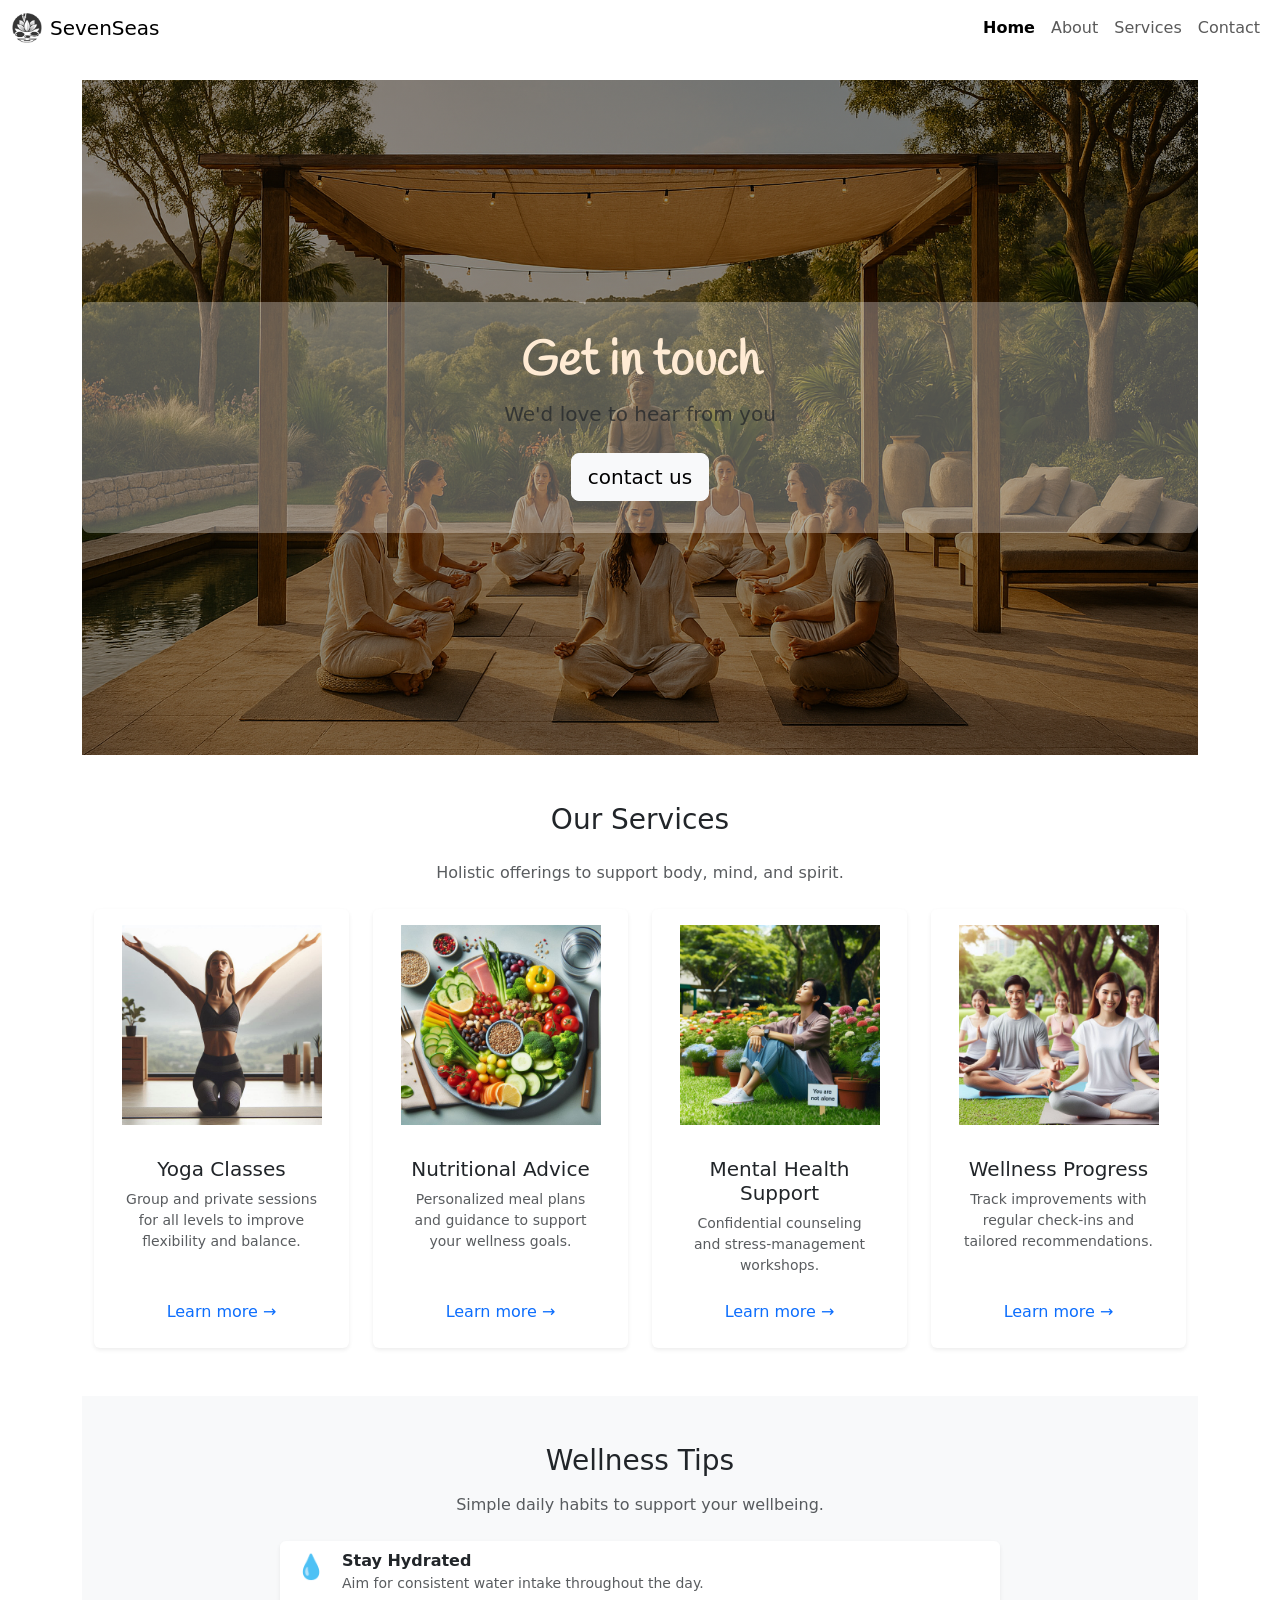
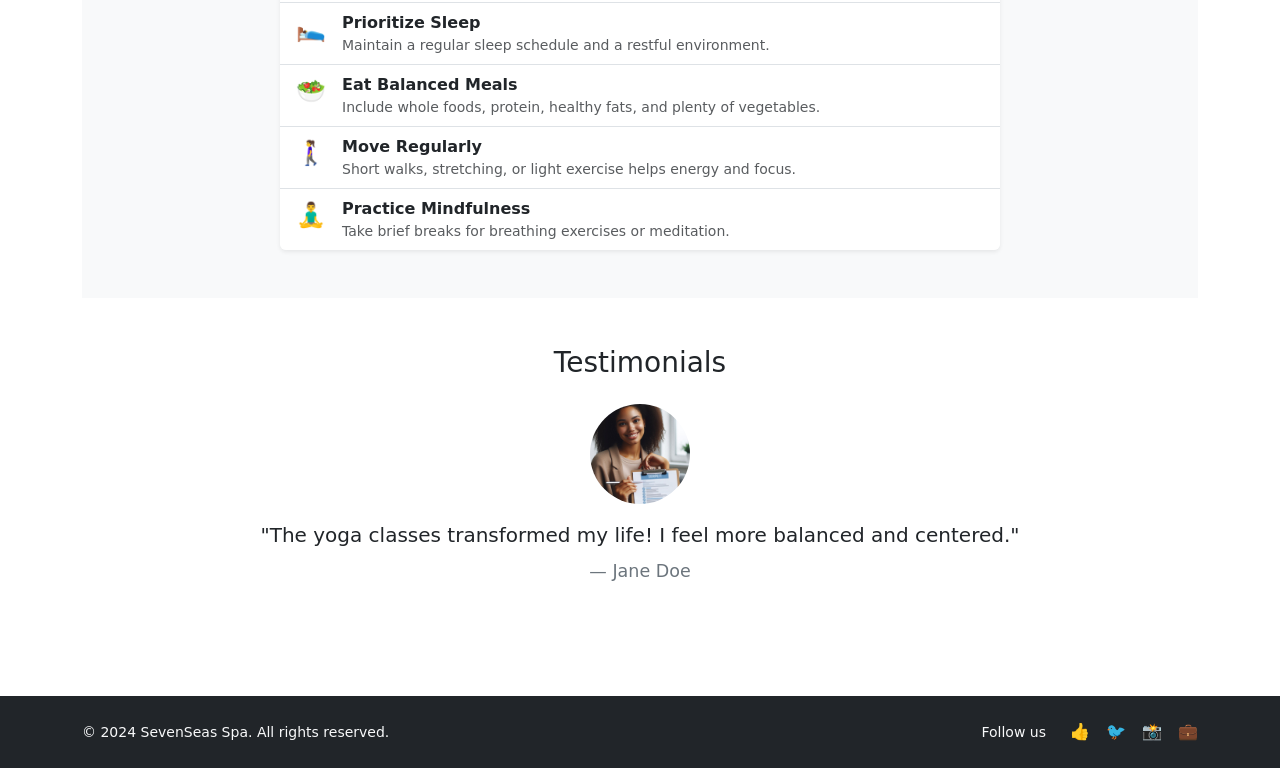
<file: index.html>
<!DOCTYPE html>
<html lang="en">

<head>
    <meta charset="UTF-8">
    <meta name="viewport" content="width=device-width, initial-scale=1.0">
    <title>SevenSeas Spa</title>
    <!-- Bootstrap css -->
    <link href="https://cdn.jsdelivr.net/npm/bootstrap@5.3.8/dist/css/bootstrap.min.css" rel="stylesheet"
        integrity="sha384-sRIl4kxILFvY47J16cr9ZwB07vP4J8+LH7qKQnuqkuIAvNWLzeN8tE5YBujZqJLB" crossorigin="anonymous">

    <!-- Google Font: Handlee -->
    <link href="https://fonts.googleapis.com/css2?family=Handlee&display=swap" rel="stylesheet">

    <!-- Css Style sheet -->
    <link rel="stylesheet" href="./assets/css/styles.css">

</head>

<body>
    <!-- Bootstrap 5 Navbar -->
    <nav class="navbar navbar-expand-lg navbar-light bg-white">
        <div class="container-fluid">
            <a class="navbar-brand d-flex align-items-center" href="#">
                <img src="./assets/images/spa-logo.png" alt="SevenSeas logo" width="30" height="30"
                    class="d-inline-block align-text-top me-2">
                SevenSeas
            </a>
            <button class="navbar-toggler" type="button" data-bs-toggle="collapse" data-bs-target="#mainNavbar"
                aria-controls="mainNavbar" aria-expanded="false" aria-label="Toggle navigation">
                <span class="navbar-toggler-icon"></span>
            </button>

            <div class="collapse navbar-collapse" id="mainNavbar">
                <ul class="navbar-nav ms-auto mb-2 mb-lg-0">
                    <li class="nav-item">
                        <a class="nav-link active" aria-current="page" href="index.html">Home</a>
                    </li>
                    <li class="nav-item">
                        <a class="nav-link" href="#about">About</a>
                    </li>
                    <li class="nav-item">
                        <a class="nav-link" href="services.html">Services</a>
                    </li>
                    <li class="nav-item">
                        <a class="nav-link" href="contact.html">Contact</a>
                    </li>
                </ul>
            </div>
        </div>
    </nav>

    <!-- Hero page sections -->
    <main class="container mt-4">
        <section class="hero d-flex align-items-center justify-content-center text-center" style="min-height:75vh;">
            <div class="w-100">
            <h1 class="display-5 fw-bold">Get in touch</h1>
            <p class="lead mb-4 text-muted">We'd love to hear from you</p>
            <a href="#services" class="btn btn-light btn-lg">contact us</a>
            </div>
        </section>

        <!-- Our Services -->
        <section id="services" class="py-5">
            <div class="container">
                <h2 class="h3 text-center mb-4">Our Services</h2>
                <p class="text-center text-muted mb-4">Holistic offerings to support body, mind, and spirit.</p>

                <div class="row row-cols-1 row-cols-md-2 row-cols-lg-4 g-4">
                    <div class="col">
                        <div class="card h-100 shadow-sm border-0 text-center p-3">
                            <div class="fs-1 mb-3"><img src="./assets/images/yoga.png" width="auto" height="200px"></div>
                            <div class="card-body">
                                <h3 class="h5 card-title">Yoga Classes</h3>
                                <p class="card-text text-muted small">Group and private sessions for all levels to improve flexibility and balance.</p>
                            </div>
                            <div class="card-footer bg-transparent border-0">
                                <a href="#" class="stretched-link text-decoration-none">Learn more →</a>
                            </div>
                        </div>
                    </div>

                    <div class="col">
                        <div class="card h-100 shadow-sm border-0 text-center p-3">
                            <div class="fs-1 mb-3"><img src="./assets/images/nutrition.png" width="auto" height="200px"></div>
                            <div class="card-body">
                                <h3 class="h5 card-title">Nutritional Advice</h3>
                                <p class="card-text text-muted small">Personalized meal plans and guidance to support your wellness goals.</p>
                            </div>
                            <div class="card-footer bg-transparent border-0">
                                <a href="#" class="stretched-link text-decoration-none">Learn more →</a>
                            </div>
                        </div>
                    </div>

                    <div class="col">
                        <div class="card h-100 shadow-sm border-0 text-center p-3">
                            <div class="fs-1 mb-3"><img src="./assets/images/mental_health.png" width="auto" height="200px"></div>
                            <div class="card-body">
                                <h3 class="h5 card-title">Mental Health Support</h3>
                                <p class="card-text text-muted small">Confidential counseling and stress-management workshops.</p>
                            </div>
                            <div class="card-footer bg-transparent border-0">
                                <a href="#" class="stretched-link text-decoration-none">Learn more →</a>
                            </div>
                        </div>
                    </div>

                    <div class="col">
                        <div class="card h-100 shadow-sm border-0 text-center p-3">
                            <div class="fs-1 mb-3"><img src="./assets/images/wellness.png" width="auto" height="200px"></div>
                            <div class="card-body">
                                <h3 class="h5 card-title">Wellness Progress</h3>
                                <p class="card-text text-muted small">Track improvements with regular check-ins and tailored recommendations.</p>
                            </div>
                            <div class="card-footer bg-transparent border-0">
                                <a href="#" class="stretched-link text-decoration-none">Learn more →</a>
                            </div>
                        </div>
                    </div>
                </div>
            </div>
        </section>

        <!-- Wellness Tips -->
        <section id="wellness-tips" class="py-5 bg-light">
            <div class="container">
                <div class="row">
                    <div class="col-12 col-md-10 offset-md-1 col-lg-8 offset-lg-2">
                        <h2 class="h3 text-center mb-3">Wellness Tips</h2>
                        <p class="text-center text-muted mb-4">Simple daily habits to support your wellbeing.</p>

                        <ul class="list-group list-group-flush shadow-sm rounded">
                            <li class="list-group-item d-flex align-items-start">
                                <span class="me-3 fs-4">💧</span>
                                <div>
                                    <strong>Stay Hydrated</strong>
                                    <div class="small text-muted">Aim for consistent water intake throughout the day.</div>
                                </div>
                            </li>

                            <li class="list-group-item d-flex align-items-start">
                                <span class="me-3 fs-4">🛌</span>
                                <div>
                                    <strong>Prioritize Sleep</strong>
                                    <div class="small text-muted">Maintain a regular sleep schedule and a restful environment.</div>
                                </div>
                            </li>

                            <li class="list-group-item d-flex align-items-start">
                                <span class="me-3 fs-4">🥗</span>
                                <div>
                                    <strong>Eat Balanced Meals</strong>
                                    <div class="small text-muted">Include whole foods, protein, healthy fats, and plenty of vegetables.</div>
                                </div>
                            </li>

                            <li class="list-group-item d-flex align-items-start">
                                <span class="me-3 fs-4">🚶‍♀️</span>
                                <div>
                                    <strong>Move Regularly</strong>
                                    <div class="small text-muted">Short walks, stretching, or light exercise helps energy and focus.</div>
                                </div>
                            </li>

                            <li class="list-group-item d-flex align-items-start">
                                <span class="me-3 fs-4">🧘‍♂️</span>
                                <div>
                                    <strong>Practice Mindfulness</strong>
                                    <div class="small text-muted">Take brief breaks for breathing exercises or meditation.</div>
                                </div>
                            </li>
                        </ul>

                    </div>
                </div>
            </div>
        </section>

        <!-- Testimonials -->
        <section id="testimonials" class="py-5">
            <div class="container">
                <h2 class="h3 text-center mb-4">Testimonials</h2>
                <div id="testimonialCarousel" class="carousel slide" data-bs-ride="carousel">
                    <div class="carousel-inner">
                        <div class="carousel-item active text-center">
                            <img src="./assets/images/emily_johnson.png" class="rounded-circle mb-3" alt="Testimonial 1" width="100" height="100">
                            <blockquote class="blockquote">
                                <p class="mb-0">"The yoga classes transformed my life! I feel more balanced and centered."</p>
                                <footer class="blockquote-footer mt-2">Jane Doe</footer>
                            </blockquote>
                        </div>
                        <div class="carousel-item text-center">
                            <img src="./assets/images/jane_smith.png" class="rounded-circle mb-3" alt="Testimonial 2" width="100" height="100">
                            <blockquote class="blockquote">
                                <p class="mb-0">"The nutritional advice helped me make better choices and feel great!"</p>
                                <footer class="blockquote-footer mt-2">John Smith</footer>
                            </blockquote>
                        </div>
                        <div class="carousel-item text-center">
                            <img src="./assets/images/john_doe.png" class="rounded-circle mb-3" alt="Testimonial 3" width="100" height="100">
                            <blockquote class="blockquote">
                                <p class="mb-0">"I found the mental health support invaluable during tough times."</p>
                                <footer class="blockquote-footer mt-2">Emily Johnson</footer>
                            </blockquote>
                        </div>
                    </div>
                    <button class="carousel-control-prev" type="button" data-bs-target="#testimonialCarousel" data-bs-slide="prev">
                        <span class="carousel-control-prev-icon" aria-hidden="true"></span>
                        <span class="visually-hidden">Previous</span>
                    </button>
                    <button class="carousel-control-next" type="button" data-bs-target="#testimonialCarousel" data-bs-slide="next">
                        <span class="carousel-control-next-icon" aria-hidden="true"></span>
                        <span class="visually-hidden">Next</span>
                    </button>
                </div>
            </div>
        </section>

    </main>

    <footer class="bg-dark text-light py-4 mt-5">
        <div class="container">
            <div class="d-flex align-items-center justify-content-between">
                <small>&copy; 2024 SevenSeas Spa. All rights reserved.</small>
                <div class="d-flex align-items-center gap-3">
                    <small class="me-2">Follow us</small>
                    <a href="#" class="text-light text-decoration-none" aria-label="SevenSeas on Facebook">👍 <span class="visually-hidden">Facebook</span></a>
                    <a href="#" class="text-light text-decoration-none" aria-label="SevenSeas on Twitter">🐦 <span class="visually-hidden">Twitter</span></a>
                    <a href="#" class="text-light text-decoration-none" aria-label="SevenSeas on Instagram">📸 <span class="visually-hidden">Instagram</span></a>
                    <a href="#" class="text-light text-decoration-none" aria-label="SevenSeas on LinkedIn">💼 <span class="visually-hidden">LinkedIn</span></a>
                </div>
            </div>
        </div>
    </footer>

    <!-- Bootstrap JS -->
    <script src="https://cdn.jsdelivr.net/npm/bootstrap@5.3.8/dist/js/bootstrap.bundle.min.js"
        integrity="sha384-FKyoEForCGlyvwx9Hj09JcYn3nv7wiPVlz7YYwJrWVcXK/BmnVDxM+D2scQbITxI"
        crossorigin="anonymous"></script>
</body>

</html>
</file>
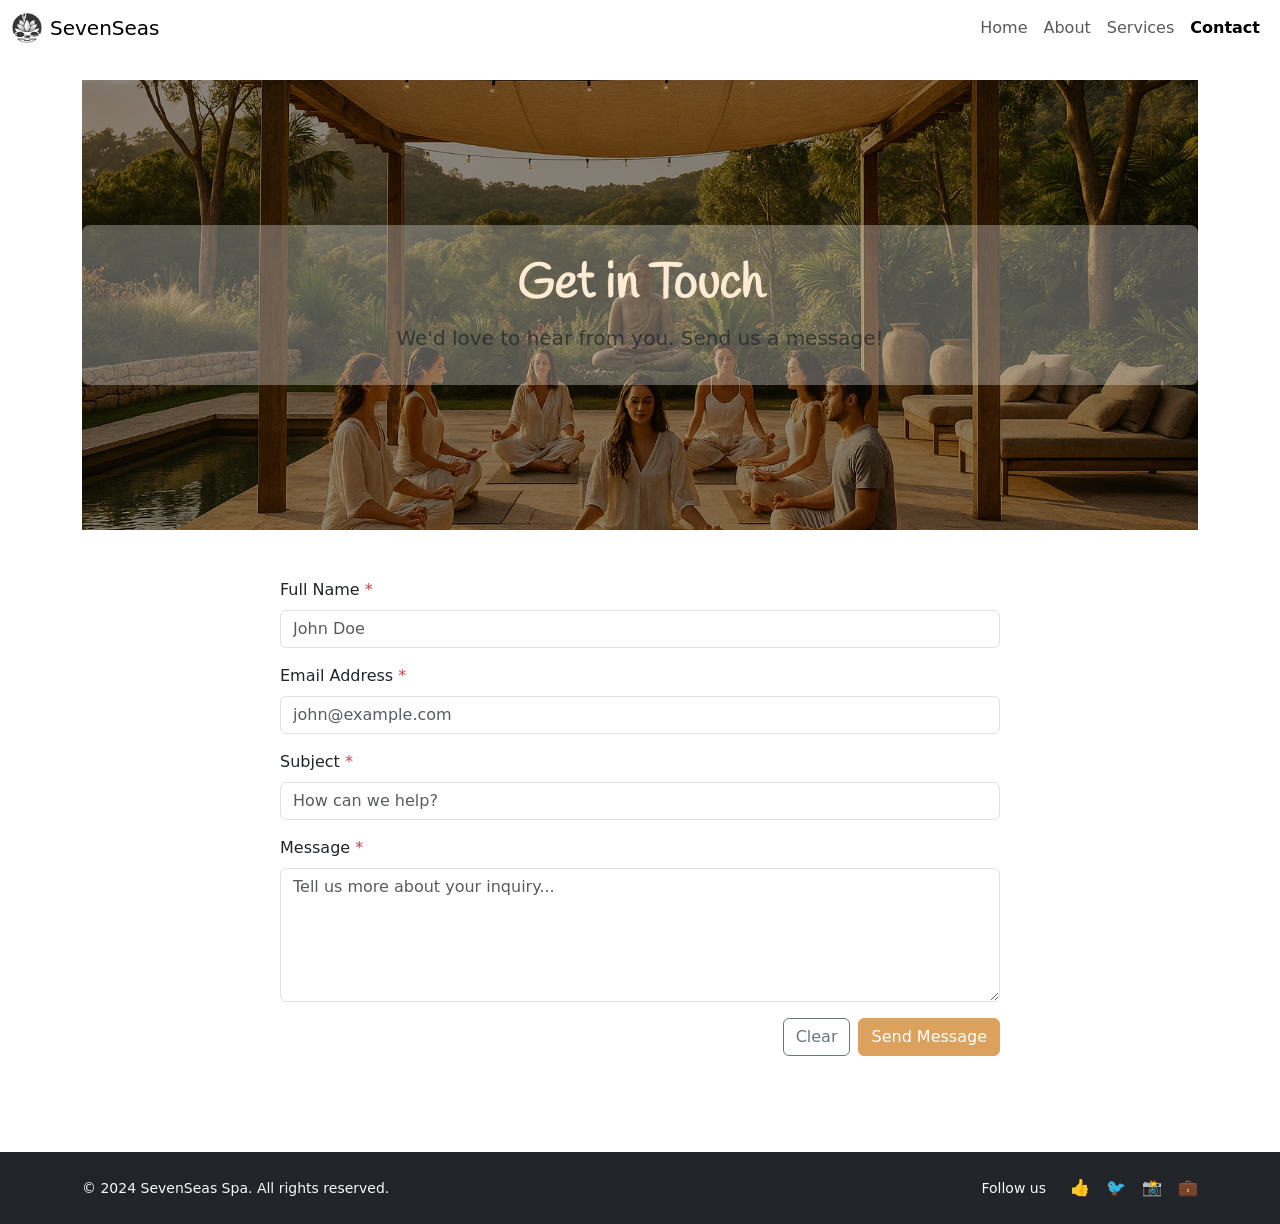
<file: contact.html>
<!DOCTYPE html>
<html lang="en">

<head>
    <meta charset="UTF-8">
    <meta name="viewport" content="width=device-width, initial-scale=1.0">
    <title>Contact - SevenSeas Spa</title>
    <!-- Bootstrap css -->
    <link href="https://cdn.jsdelivr.net/npm/bootstrap@5.3.8/dist/css/bootstrap.min.css" rel="stylesheet"
        integrity="sha384-sRIl4kxILFvY47J16cr9ZwB07vP4J8+LH7qKQnuqkuIAvNWLzeN8tE5YBujZqJLB" crossorigin="anonymous">

    <!-- Google Font: Handlee -->
    <link href="https://fonts.googleapis.com/css2?family=Handlee&display=swap" rel="stylesheet">

    <!-- Css Style sheet -->
    <link rel="stylesheet" href="./assets/css/styles.css">

    <style>
        .hero {
            color: #FFEBD4;
        }

        .hero h1 {
            font-family: 'Handlee', cursive;
        }

        .form-control:focus,
        .form-select:focus {
            border-color: #dda15e;
            box-shadow: 0 0 0 0.2rem rgba(221, 161, 94, 0.25);
        }

        .btn-submit {
            background-color: #dda15e;
            border-color: #dda15e;
        }

        .btn-submit:hover {
            background-color: #c89555;
            border-color: #c89555;
        }

        .alert-success {
            display: none;
        }

        .alert-success.show {
            display: block;
        }
    </style>

</head>

<body>
    <!-- Bootstrap 5 Navbar -->
    <nav class="navbar navbar-expand-lg navbar-light bg-white">
        <div class="container-fluid">
            <a class="navbar-brand d-flex align-items-center" href="index.html">
                <img src="./assets/images/spa-logo.png" alt="SevenSeas logo" width="30" height="30"
                    class="d-inline-block align-text-top me-2">
                SevenSeas
            </a>
            <button class="navbar-toggler" type="button" data-bs-toggle="collapse" data-bs-target="#mainNavbar"
                aria-controls="mainNavbar" aria-expanded="false" aria-label="Toggle navigation">
                <span class="navbar-toggler-icon"></span>
            </button>

            <div class="collapse navbar-collapse" id="mainNavbar">
                <ul class="navbar-nav ms-auto mb-2 mb-lg-0">
                    <li class="nav-item">
                        <a class="nav-link" href="index.html">Home</a>
                    </li>
                    <li class="nav-item">
                        <a class="nav-link" href="about.html">About</a>
                    </li>
                    <li class="nav-item">
                        <a class="nav-link" href="index.html#services">Services</a>
                    </li>
                    <li class="nav-item">
                        <a class="nav-link active" aria-current="page" href="contact.html">Contact</a>
                    </li>
                </ul>
            </div>
        </div>
    </nav>

    <!-- Main Content -->
    <main class="container mt-4">
        <!-- Hero Section -->
        <section class="hero d-flex align-items-center justify-content-center text-center" style="min-height:50vh;">
            <div class="w-100">
                <h1 class="display-5 fw-bold">Get in Touch</h1>
                <p class="lead mb-0 text-muted">We'd love to hear from you. Send us a message!</p>
            </div>
        </section>

        <!-- Contact Form Section -->
        <section id="contact-form" class="py-5">
            <div class="container">
                <div class="row">
                    <div class="col-12 col-md-10 offset-md-1 col-lg-8 offset-lg-2">
                        <!-- Success Message -->
                        <div id="successAlert" class="alert alert-success alert-dismissible fade" role="alert">
                            <strong>Thank you!</strong> Your message has been sent successfully. We'll get back to you soon.
                            <button type="button" class="btn-close" data-bs-dismiss="alert" aria-label="Close"></button>
                        </div>

                        <!-- Contact Form -->
                        <form id="contactForm" novalidate>
                            <div class="mb-3">
                                <label for="name" class="form-label">Full Name <span class="text-danger">*</span></label>
                                <input type="text" class="form-control" id="name" name="name" placeholder="John Doe" required>
                                <div class="invalid-feedback">
                                    Please provide a valid name.
                                </div>
                            </div>

                            <div class="mb-3">
                                <label for="email" class="form-label">Email Address <span class="text-danger">*</span></label>
                                <input type="email" class="form-control" id="email" name="email" placeholder="john@example.com" required>
                                <div class="invalid-feedback">
                                    Please provide a valid email address.
                                </div>
                            </div>

                            <div class="mb-3">
                                <label for="subject" class="form-label">Subject <span class="text-danger">*</span></label>
                                <input type="text" class="form-control" id="subject" name="subject" placeholder="How can we help?" required>
                                <div class="invalid-feedback">
                                    Please provide a subject.
                                </div>
                            </div>

                            <div class="mb-3">
                                <label for="message" class="form-label">Message <span class="text-danger">*</span></label>
                                <textarea class="form-control" id="message" name="message" rows="5" placeholder="Tell us more about your inquiry..." required></textarea>
                                <div class="invalid-feedback">
                                    Please provide a message.
                                </div>
                            </div>

                            <div class="d-grid gap-2 d-md-flex justify-content-md-end">
                                <button type="reset" class="btn btn-outline-secondary">Clear</button>
                                <button type="submit" class="btn btn-submit text-white">Send Message</button>
                            </div>
                        </form>

                    </div>
                </div>
            </div>
        </section>

    </main>

    <footer class="bg-dark text-light py-4 mt-5">
        <div class="container">
            <div class="d-flex align-items-center justify-content-between">
                <small>&copy; 2024 SevenSeas Spa. All rights reserved.</small>
                <div class="d-flex align-items-center gap-3">
                    <small class="me-2">Follow us</small>
                    <a href="#" class="text-light text-decoration-none" aria-label="SevenSeas on Facebook">👍 <span class="visually-hidden">Facebook</span></a>
                    <a href="#" class="text-light text-decoration-none" aria-label="SevenSeas on Twitter">🐦 <span class="visually-hidden">Twitter</span></a>
                    <a href="#" class="text-light text-decoration-none" aria-label="SevenSeas on Instagram">📸 <span class="visually-hidden">Instagram</span></a>
                    <a href="#" class="text-light text-decoration-none" aria-label="SevenSeas on LinkedIn">💼 <span class="visually-hidden">LinkedIn</span></a>
                </div>
            </div>
        </div>
    </footer>

    <!-- Bootstrap JS -->
    <script src="https://cdn.jsdelivr.net/npm/bootstrap@5.3.8/dist/js/bootstrap.bundle.min.js"
        integrity="sha384-FKyoEForCGlyvwx9Hj09JcYn3nv7wiPVlz7YYwJrWVcXK/BmnVDxM+D2scQbITxI"
        crossorigin="anonymous"></script>

    <!-- Form Validation & Submission Script -->
    <script>
        const contactForm = document.getElementById('contactForm');
        const successAlert = document.getElementById('successAlert');

        contactForm.addEventListener('submit', function (event) {
            // Validate form
            if (!contactForm.checkValidity()) {
                event.preventDefault();
                event.stopPropagation();
            } else {
                event.preventDefault();
                
                // Show success message
                successAlert.classList.add('show');
                
                // Reset form
                contactForm.reset();
                
                // Remove validation classes
                contactForm.classList.remove('was-validated');
                
                // Hide success message after 5 seconds
                setTimeout(() => {
                    successAlert.classList.remove('show');
                }, 5000);
                
                // Scroll to top
                window.scrollTo({ top: 0, behavior: 'smooth' });
            }

            contactForm.classList.add('was-validated');
        });
    </script>
</body>

</html>
</file>
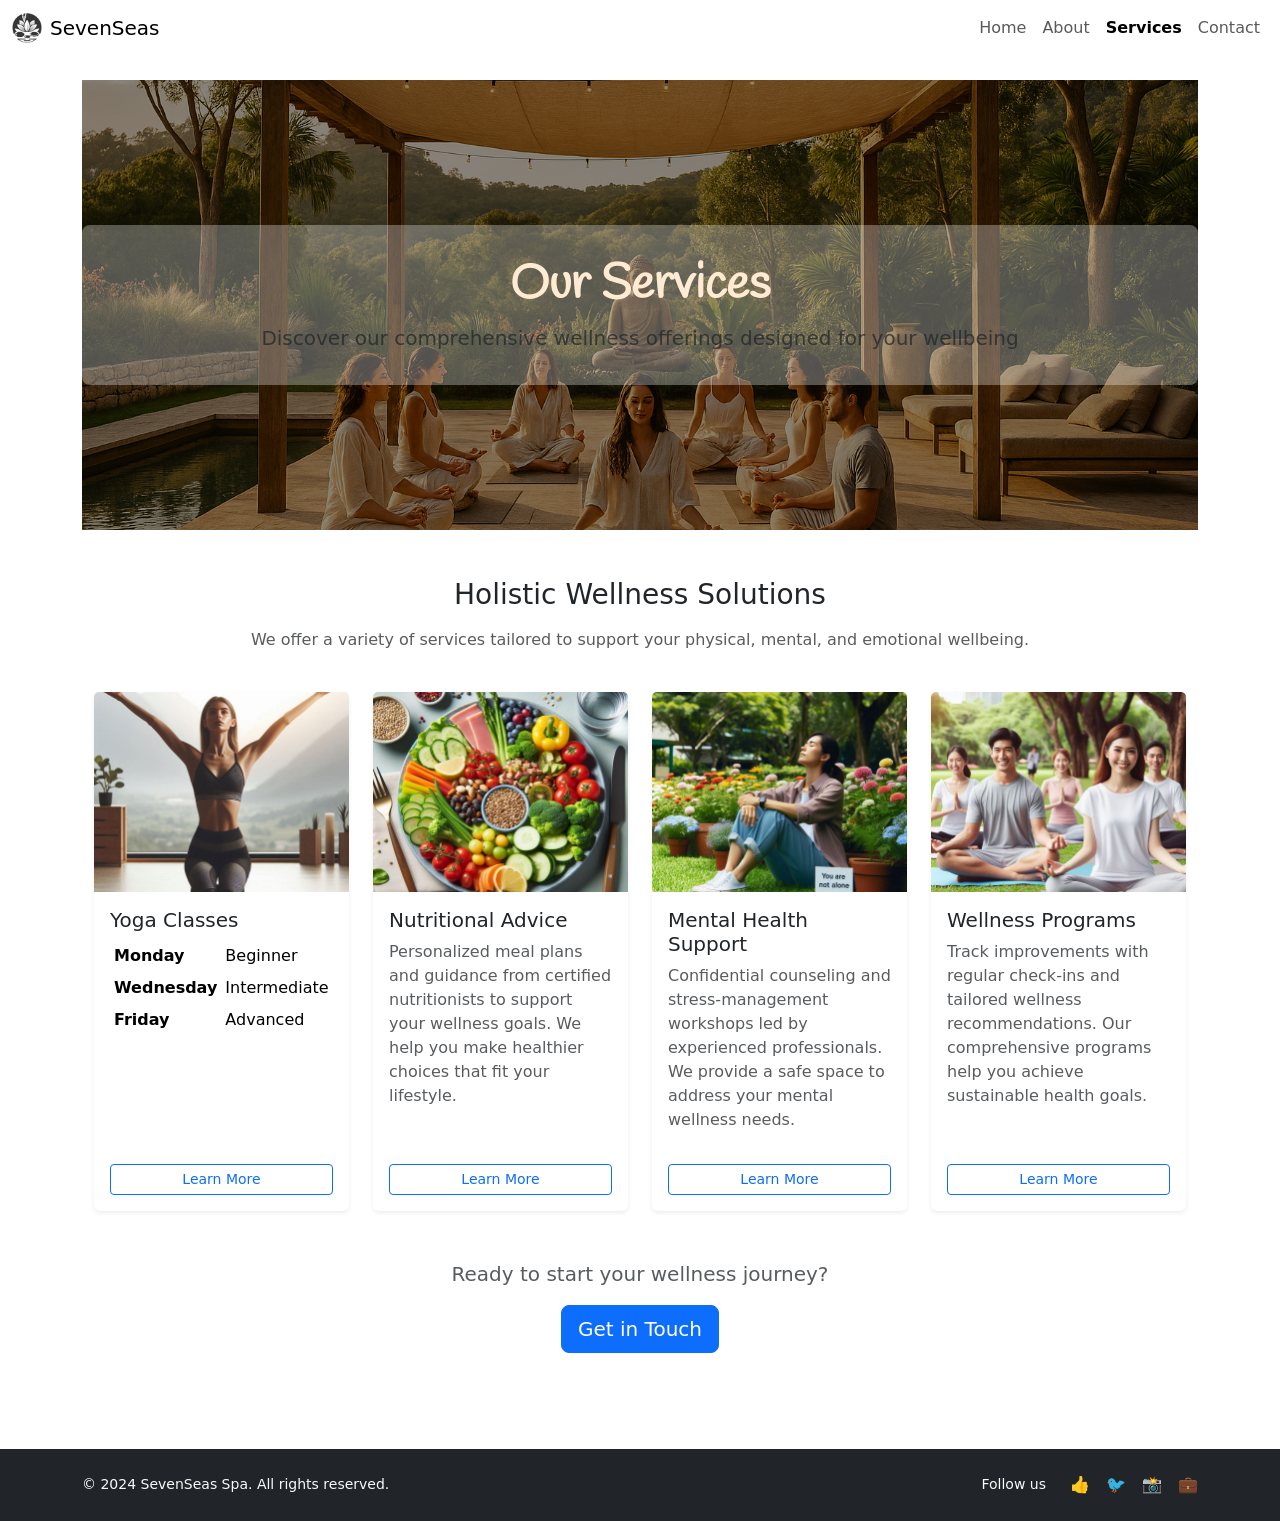
<file: services.html>
<!DOCTYPE html>
<html lang="en">

<head>
    <meta charset="UTF-8">
    <meta name="viewport" content="width=device-width, initial-scale=1.0">
    <title>Services - SevenSeas Spa</title>
    <!-- Bootstrap css -->
    <link href="https://cdn.jsdelivr.net/npm/bootstrap@5.3.8/dist/css/bootstrap.min.css" rel="stylesheet"
        integrity="sha384-sRIl4kxILFvY47J16cr9ZwB07vP4J8+LH7qKQnuqkuIAvNWLzeN8tE5YBujZqJLB" crossorigin="anonymous">

    <!-- Google Font: Handlee -->
    <link href="https://fonts.googleapis.com/css2?family=Handlee&display=swap" rel="stylesheet">

    <!-- Css Style sheet -->
    <link rel="stylesheet" href="./assets/css/styles.css">

    <style>
        .hero {
            color: #FFEBD4;
        }

        .hero h1 {
            font-family: 'Handlee', cursive;
        }

        .service-card {
            transition: transform 0.3s ease, box-shadow 0.3s ease;
            height: 100%;
        }

        .service-card:hover {
            transform: translateY(-5px);
            box-shadow: 0 10px 25px rgba(0, 0, 0, 0.15) !important;
        }

        .service-image {
            object-fit: cover;
            height: 200px;
        }
    </style>

</head>

<body>
    <!-- Bootstrap 5 Navbar -->
    <nav class="navbar navbar-expand-lg navbar-light bg-white">
        <div class="container-fluid">
            <a class="navbar-brand d-flex align-items-center" href="index.html">
                <img src="./assets/images/spa-logo.png" alt="SevenSeas logo" width="30" height="30"
                    class="d-inline-block align-text-top me-2">
                SevenSeas
            </a>
            <button class="navbar-toggler" type="button" data-bs-toggle="collapse" data-bs-target="#mainNavbar"
                aria-controls="mainNavbar" aria-expanded="false" aria-label="Toggle navigation">
                <span class="navbar-toggler-icon"></span>
            </button>

            <div class="collapse navbar-collapse" id="mainNavbar">
                <ul class="navbar-nav ms-auto mb-2 mb-lg-0">
                    <li class="nav-item">
                        <a class="nav-link" href="index.html">Home</a>
                    </li>
                    <li class="nav-item">
                        <a class="nav-link" href="about.html">About</a>
                    </li>
                    <li class="nav-item">
                        <a class="nav-link active" aria-current="page" href="services.html">Services</a>
                    </li>
                    <li class="nav-item">
                        <a class="nav-link" href="contact.html">Contact</a>
                    </li>
                </ul>
            </div>
        </div>
    </nav>

    <!-- Main Content -->
    <main class="container mt-4">
        <!-- Hero Section -->
        <section class="hero d-flex align-items-center justify-content-center text-center" style="min-height:50vh;">
            <div class="w-100">
                <h1 class="display-5 fw-bold">Our Services</h1>
                <p class="lead mb-0 text-muted">Discover our comprehensive wellness offerings designed for your wellbeing</p>
            </div>
        </section>

        <!-- Services Section -->
        <section id="services" class="py-5">
            <div class="container">
                <div class="row mb-4">
                    <div class="col-12">
                        <h2 class="h3 text-center mb-3">Holistic Wellness Solutions</h2>
                        <p class="text-center text-muted">We offer a variety of services tailored to support your physical, mental, and emotional wellbeing.</p>
                    </div>
                </div>

                <!-- Service Cards Grid -->
                <div class="row row-cols-1 row-cols-md-2 row-cols-lg-4 g-4">
                    <!-- Yoga Classes -->
                    <div class="col">
                        <div class="card service-card shadow-sm border-0 h-100">
                            <img src="./assets/images/yoga.png" class="card-img-top service-image" alt="Yoga Classes">
                            <div class="card-body d-flex flex-column">
                                <h3 class="h5 card-title">Yoga Classes</h3>
                                <div class="card-text text-muted flex-grow-1 table-responsive">
                                    <table class="table table-sm table-borderless mb-0">
                                        <tbody>
                                            <tr>
                                                <td class="fw-bold">Monday</td>
                                                <td>Beginner</td>
                                                <td class="text-nowrap">9:00 - 10:30 AM</td>
                                            </tr>
                                            <tr>
                                                <td class="fw-bold">Wednesday</td>
                                                <td>Intermediate</td>
                                                <td class="text-nowrap">6:00 - 7:30 PM</td>
                                            </tr>
                                            <tr>
                                                <td class="fw-bold">Friday</td>
                                                <td>Advanced</td>
                                                <td class="text-nowrap">7:00 - 8:30 PM</td>
                                            </tr>
                                        </tbody>
                                    </table>
                                </div>
                                <a href="#" class="btn btn-outline-primary btn-sm mt-3">Learn More</a>
                            </div>
                        </div>
                    </div>

                    <!-- Nutritional Advice -->
                    <div class="col">
                        <div class="card service-card shadow-sm border-0 h-100">
                            <img src="./assets/images/nutrition.png" class="card-img-top service-image" alt="Nutritional Advice">
                            <div class="card-body d-flex flex-column">
                                <h3 class="h5 card-title">Nutritional Advice</h3>
                                <p class="card-text text-muted flex-grow-1">Personalized meal plans and guidance from certified nutritionists to support your wellness goals. We help you make healthier choices that fit your lifestyle.</p>
                                <a href="#" class="btn btn-outline-primary btn-sm mt-3">Learn More</a>
                            </div>
                        </div>
                    </div>

                    <!-- Mental Health Support -->
                    <div class="col">
                        <div class="card service-card shadow-sm border-0 h-100">
                            <img src="./assets/images/mental_health.png" class="card-img-top service-image" alt="Mental Health Support">
                            <div class="card-body d-flex flex-column">
                                <h3 class="h5 card-title">Mental Health Support</h3>
                                <p class="card-text text-muted flex-grow-1">Confidential counseling and stress-management workshops led by experienced professionals. We provide a safe space to address your mental wellness needs.</p>
                                <a href="#" class="btn btn-outline-primary btn-sm mt-3">Learn More</a>
                            </div>
                        </div>
                    </div>

                    <!-- Wellness Programs -->
                    <div class="col">
                        <div class="card service-card shadow-sm border-0 h-100">
                            <img src="./assets/images/wellness.png" class="card-img-top service-image" alt="Wellness Programs">
                            <div class="card-body d-flex flex-column">
                                <h3 class="h5 card-title">Wellness Programs</h3>
                                <p class="card-text text-muted flex-grow-1">Track improvements with regular check-ins and tailored wellness recommendations. Our comprehensive programs help you achieve sustainable health goals.</p>
                                <a href="#" class="btn btn-outline-primary btn-sm mt-3">Learn More</a>
                            </div>
                        </div>
                    </div>
                </div>

                <!-- Call to Action -->
                <div class="row mt-5">
                    <div class="col-12 text-center">
                        <p class="lead text-muted mb-3">Ready to start your wellness journey?</p>
                        <a href="contact.html" class="btn btn-primary btn-lg">Get in Touch</a>
                    </div>
                </div>
            </div>
        </section>

    </main>

    <footer class="bg-dark text-light py-4 mt-5">
        <div class="container">
            <div class="d-flex align-items-center justify-content-between">
                <small>&copy; 2024 SevenSeas Spa. All rights reserved.</small>
                <div class="d-flex align-items-center gap-3">
                    <small class="me-2">Follow us</small>
                    <a href="#" class="text-light text-decoration-none" aria-label="SevenSeas on Facebook">👍 <span class="visually-hidden">Facebook</span></a>
                    <a href="#" class="text-light text-decoration-none" aria-label="SevenSeas on Twitter">🐦 <span class="visually-hidden">Twitter</span></a>
                    <a href="#" class="text-light text-decoration-none" aria-label="SevenSeas on Instagram">📸 <span class="visually-hidden">Instagram</span></a>
                    <a href="#" class="text-light text-decoration-none" aria-label="SevenSeas on LinkedIn">💼 <span class="visually-hidden">LinkedIn</span></a>
                </div>
            </div>
        </div>
    </footer>

    <!-- Bootstrap JS -->
    <script src="https://cdn.jsdelivr.net/npm/bootstrap@5.3.8/dist/js/bootstrap.bundle.min.js"
        integrity="sha384-FKyoEForCGlyvwx9Hj09JcYn3nv7wiPVlz7YYwJrWVcXK/BmnVDxM+D2scQbITxI"
        crossorigin="anonymous"></script>
</body>

</html>
</file>
<file: assets/css/styles.css>
/* Make the active nav link bolder */
.navbar .nav-link.active {
    font-weight: 700;
}

/* Set all hero text color */
.hero {
    color: #FFEBD4;
}

/* Use Handlee for the hero heading */
.hero h1 {
    font-family: 'Handlee', cursive;
}

/* Hero background: responsive, covers entire section */
.hero {
    background-image: linear-gradient(rgba(0, 0, 0, 0.45), rgba(0, 0, 0, 0.45)), url('../images/hero-image.png');
    background-size: cover;
    background-position: center;
    background-repeat: no-repeat;
    min-height: 75vh;
}

/* optional: ensure text is readable on top of image */
.hero .w-100 {
    background: rgba(255, 255, 255, 0.30);
    /* light translucent overlay */
    padding: 2rem;
    border-radius: 0.5rem;
}

@media (max-width: 576px) {
    .hero .w-100 {
        background: rgba(255, 255, 255, 0.45);
        padding: 1.25rem;
    }
}
</file>
